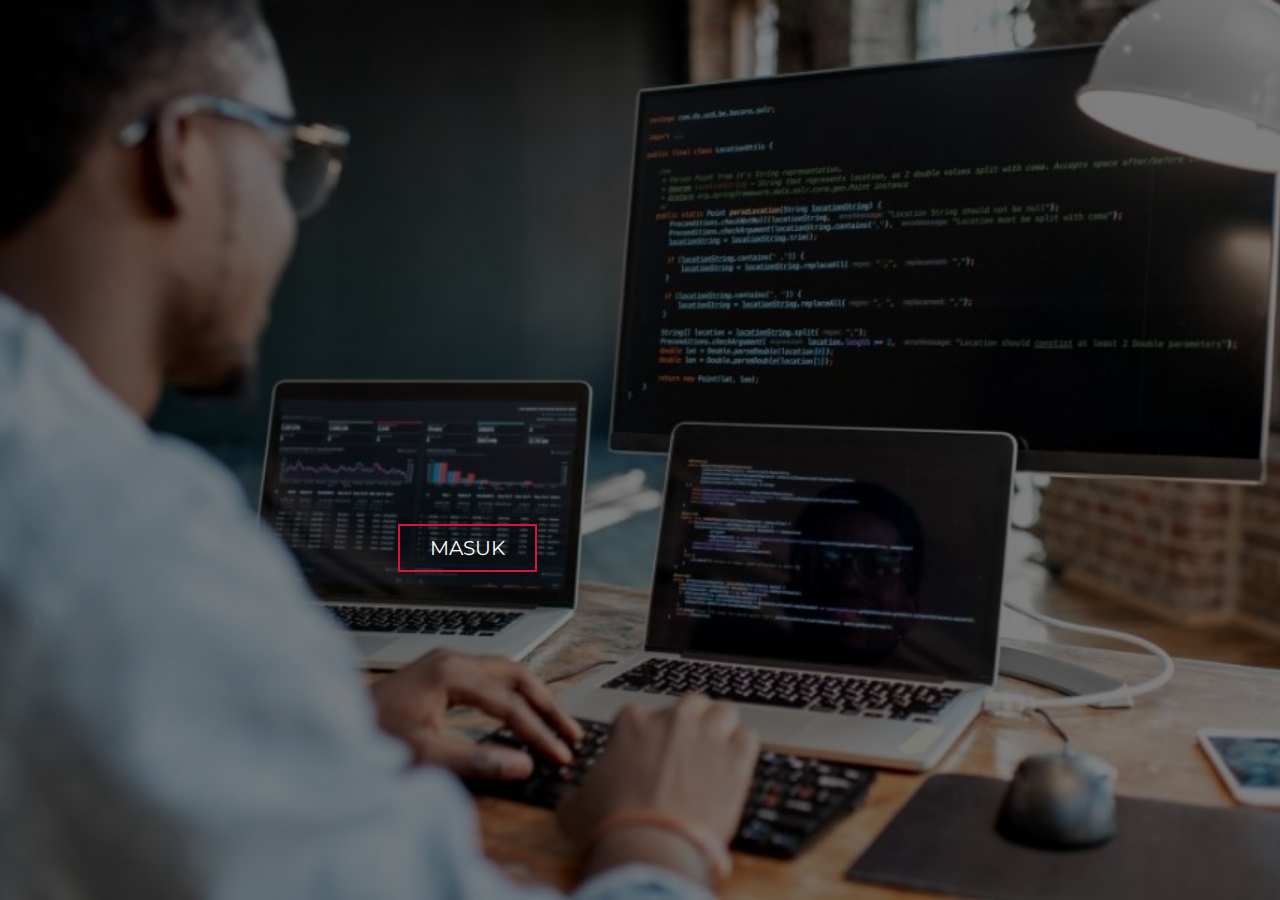
<file: index.html>
<!DOCTYPE html>
<html lang="en">
<!-- Google tag (gtag.js) -->
<script async src="https://www.googletagmanager.com/gtag/js?id=AW-11424129707">
</script>
<script>
  window.dataLayer = window.dataLayer || [];
  function gtag(){dataLayer.push(arguments);}
  gtag('js', new Date());

  gtag('config', 'AW-11424129707');
</script>
<head>
    <meta charset="UTF-8">
    <meta name="viewport" content="width=device-width, initial-scale=1.0">
    <title>XRPL1SMKN6JBR</title>
    <link rel="stylesheet" href="style.css">
</head>
<body>
    <!-- hero section -->
    <section id="hero">
        <div class="hero container">
            <div>
                <h1>WELCOME TO WEB, <span></span></h1>
                <h1>X RPL 1 <span></span></h1>
                <h1>SMK NEGERI 6 JEMBER <span></span></h1>
                <h2>by virgarakha</h2>
                <a href="https://github.com/suban113333/suban113333.git/" type="button" class="cta">MASUK</a>
            </div>
        </div>
    </section>
    <!-- akhir heero section -->
</body>
</html>
</file>
<file: style.css>
@import url('https://fonts.googleapis.com/css2?family=Bebas+Neue&family=Bowlby+One+SC&family=Edu+SA+Beginner:wght@500&family=Lilita+One&family=Montserrat&family=Poppins:wght@300;700&family=REM&family=Rancho&family=Rock+Salt&family=Rowdies&family=Ysabeau+SC&display=swap');

* {
    padding: 0;
    margin: 0;
    box-sizing: border-box;
}

html {
    font-size: 10px;
    font-family: 'Montserrat', sans-serif;
}

a {
    text-decoration: none;    
}

.container {
    min-height: 100vh;
    width: 100%;
    display: flex;
    align-items: center;
    justify-content: center;
}

.section-tittle {
    font-size: 4rem;
    font-weight: 300;
    color: rgb(0, 0, 0);
    margin-bottom: 10px;
    text-transform: uppercase;
    letter-spacing: .2rem;
    text-align: center;
}
.section-tittle span {
    color: crimson;
}

/* H section */
#hero {
    background-image: url(bg.jpg);
    background-size: cover;
    background-position: top center;
    position: relative;
    z-index: 1;
}

#hero::after {
    content: '';
    position: absolute;
    left: 0;
    top: 0;
    height: 100%;
    width: 100%;
    background-color: black;
    opacity: .5;
    z-index: -1;
}

#hero .hero {
    mask-border-width: 1200px;
    margin: 0 auto;
    padding: 0 90px;
    justify-content: center;
}

#hero h1 {
    display: block;
    width: fit-content;
    font-size: 4rem;
    position: relative;
    color: transparent;
    animation: text_reveal .5s ease forwards;
    animation-delay: 1s;
}
#hero h2 {
    display: block;
    width: fit-content;
    font-size: 1.5rem;
    position: relative;
    color: transparent;
    animation: text_reveal .5s ease forwards;
    animation-delay: 4.5s;
}

#hero h1:nth-child(1) {
    animation-delay: 1s;
}
#hero h1:nth-child(2) {
    animation-delay: 2s;
}
#hero h1:nth-child(3) {
    animation: text_reveal_name .5s ease forwards;
    animation-delay: 3s;
}

#hero h1 span {
    position: absolute;
    top: 0;
    left: 0;
    height: 100%;
    width: 0;
    background-color: crimson;
    animation: text_reveal_box 1s ease;
    animation-delay: .4s;
}

#hero h1:nth-child(1) span {
    animation-delay: 0.5s;
}
#hero h1:nth-child(2) span {
    animation-delay: 1.5s;
}
#hero h1:nth-child(3) span {
    animation-delay: 2.5s;
}

#hero .cta {
    display: inline-block;
    padding: 10px 30px;
    color: white;
    background-color: transparent;
    border: 2px solid crimson;
    font-size: 2rem;
    text-transform: uppercase;
    margin-top: 30px;
    transition: .3s ease;
    transition-property: background-color, color;
}

#hero .cta:hover {
    color: white;
    background-color: crimson;
}

/* akhir setion */

/* keyframes */
@keyframes text_reveal_box {
    50%{
        width: 100%;
        left: 0;
    }
    100%{
        width: 0;
        left: 100%;
    }
}

@keyframes text_reveal {
    100%{
        color: white;
    }
}
@keyframes text_reveal_name {
    100%{
        color: crimson;
        font-weight: 600;
    }
}
/* akhir keyframes */


/* responsive */
@media only  screen and (min-width : 568px) {
    .cta {
        font-size: 1.3rem;
        padding: 10px 50px;
    }
    h1 .section-tittle {
        font-size: 4rem;
    }
    h1 .section-tittle {
        font-size: 5rem;
    }
}
/* end */
</file>
